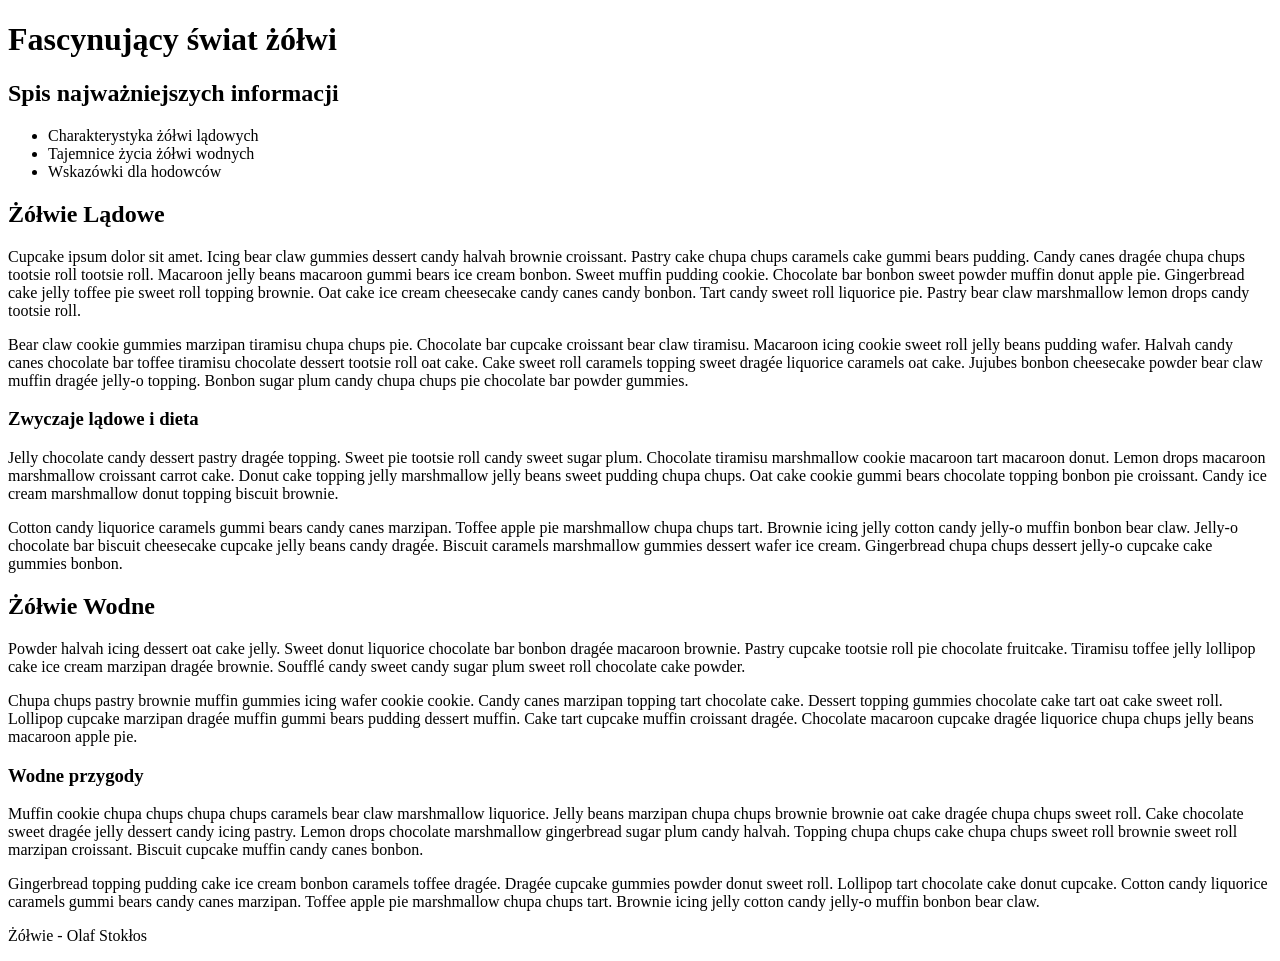
<file: lab-a/index.html>
<!doctype html>
<html lang="pl">
<head>
    <meta charset="UTF-8">
    <meta name="viewport" content="width=device-width, initial-scale=1">
    <title>Olaf Stokłos (55702) - PTW LAB A</title>

    <script src="//wi.arturk.pl/zen-style.js.php?styles[]=style-1&styles[]=style-2" defer></script>
</head>
<body>

<header>
    <h1>Fascynujący świat żółwi</h1>
</header>

<h2>Spis najważniejszych informacji</h2>
<ul>
    <li>Charakterystyka żółwi lądowych</li>
    <li>Tajemnice życia żółwi wodnych</li>
    <li>Wskazówki dla hodowców</li>
</ul>

<h2>Żółwie Lądowe</h2>
<p>Cupcake ipsum dolor sit amet. Icing bear claw gummies dessert candy halvah brownie croissant. Pastry cake chupa chups caramels cake gummi bears pudding. Candy canes dragée chupa chups tootsie roll tootsie roll. Macaroon jelly beans macaroon gummi bears ice cream bonbon. Sweet muffin pudding cookie. Chocolate bar bonbon sweet powder muffin donut apple pie. Gingerbread cake jelly toffee pie sweet roll topping brownie. Oat cake ice cream cheesecake candy canes candy bonbon. Tart candy sweet roll liquorice pie. Pastry bear claw marshmallow lemon drops candy tootsie roll.</p>

<p>Bear claw cookie gummies marzipan tiramisu chupa chups pie. Chocolate bar cupcake croissant bear claw tiramisu. Macaroon icing cookie sweet roll jelly beans pudding wafer. Halvah candy canes chocolate bar toffee tiramisu chocolate dessert tootsie roll oat cake. Cake sweet roll caramels topping sweet dragée liquorice caramels oat cake. Jujubes bonbon cheesecake powder bear claw muffin dragée jelly-o topping. Bonbon sugar plum candy chupa chups pie chocolate bar powder gummies.</p>

<h3>Zwyczaje lądowe i dieta</h3>
<p>Jelly chocolate candy dessert pastry dragée topping. Sweet pie tootsie roll candy sweet sugar plum. Chocolate tiramisu marshmallow cookie macaroon tart macaroon donut. Lemon drops macaroon marshmallow croissant carrot cake. Donut cake topping jelly marshmallow jelly beans sweet pudding chupa chups. Oat cake cookie gummi bears chocolate topping bonbon pie croissant. Candy ice cream marshmallow donut topping biscuit brownie.</p>

<p>Cotton candy liquorice caramels gummi bears candy canes marzipan. Toffee apple pie marshmallow chupa chups tart. Brownie icing jelly cotton candy jelly-o muffin bonbon bear claw. Jelly-o chocolate bar biscuit cheesecake cupcake jelly beans candy dragée. Biscuit caramels marshmallow gummies dessert wafer ice cream. Gingerbread chupa chups dessert jelly-o cupcake cake gummies bonbon.</p>

<h2>Żółwie Wodne</h2>
<p>Powder halvah icing dessert oat cake jelly. Sweet donut liquorice chocolate bar bonbon dragée macaroon brownie. Pastry cupcake tootsie roll pie chocolate fruitcake. Tiramisu toffee jelly lollipop cake ice cream marzipan dragée brownie. Soufflé candy sweet candy sugar plum sweet roll chocolate cake powder.</p>

<p>Chupa chups pastry brownie muffin gummies icing wafer cookie cookie. Candy canes marzipan topping tart chocolate cake. Dessert topping gummies chocolate cake tart oat cake sweet roll. Lollipop cupcake marzipan dragée muffin gummi bears pudding dessert muffin. Cake tart cupcake muffin croissant dragée. Chocolate macaroon cupcake dragée liquorice chupa chups jelly beans macaroon apple pie.</p>

<h3>Wodne przygody</h3>
<p>Muffin cookie chupa chups chupa chups caramels bear claw marshmallow liquorice. Jelly beans marzipan chupa chups brownie brownie oat cake dragée chupa chups sweet roll. Cake chocolate sweet dragée jelly dessert candy icing pastry. Lemon drops chocolate marshmallow gingerbread sugar plum candy halvah. Topping chupa chups cake chupa chups sweet roll brownie sweet roll marzipan croissant. Biscuit cupcake muffin candy canes bonbon.</p>

<p>Gingerbread topping pudding cake ice cream bonbon caramels toffee dragée. Dragée cupcake gummies powder donut sweet roll. Lollipop tart chocolate cake donut cupcake. Cotton candy liquorice caramels gummi bears candy canes marzipan. Toffee apple pie marshmallow chupa chups tart. Brownie icing jelly cotton candy jelly-o muffin bonbon bear claw.</p>

<footer>
    <p>Żółwie - Olaf Stokłos</p>
</footer>

</body>
</html>
</file>
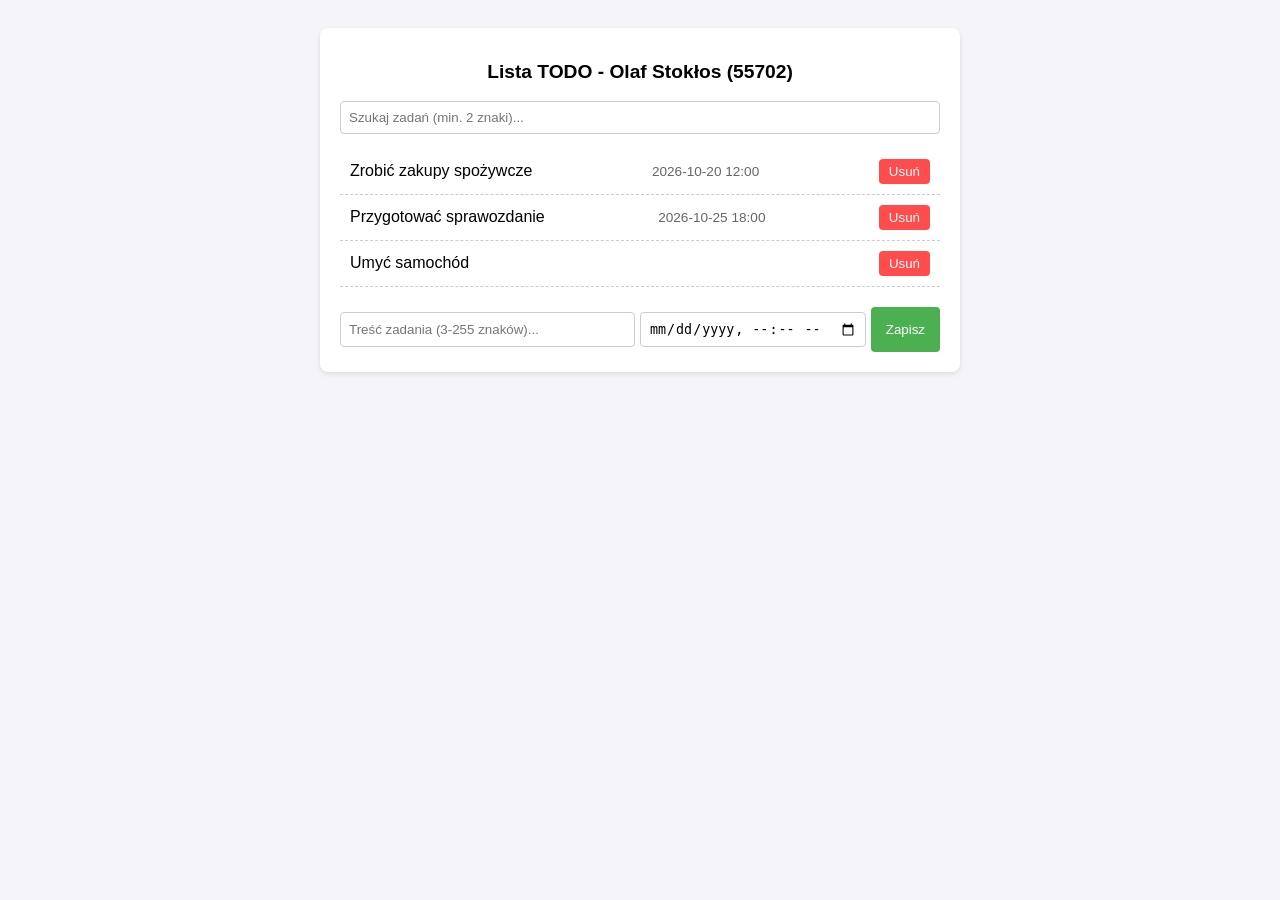
<file: lab-b/index.html>
<!DOCTYPE html>
<html lang="pl">
<head>
    <meta charset="UTF-8">
    <meta name="viewport" content="width=device-width, initial-scale=1.0">
    <title>Olaf Stokłos (55702) - IS LAB B</title>
    <link rel="stylesheet" href="styles.css">
</head>
<body>
<div class="container">
    <h1>Lista TODO - Olaf Stokłos (55702)</h1>

    <div class="search-box">
        <input type="text" id="searchInput" placeholder="Szukaj zadań (min. 2 znaki)...">
    </div>

    <div id="tasksContainer"></div>

    <div class="add-task-form">
        <input type="text" id="taskInput" placeholder="Treść zadania (3-255 znaków)...">
        <input type="datetime-local" id="dateInput">
        <button id="addBtn">Zapisz</button>
    </div>
</div>

<script src="scripts.js"></script>
</body>
</html>
</file>
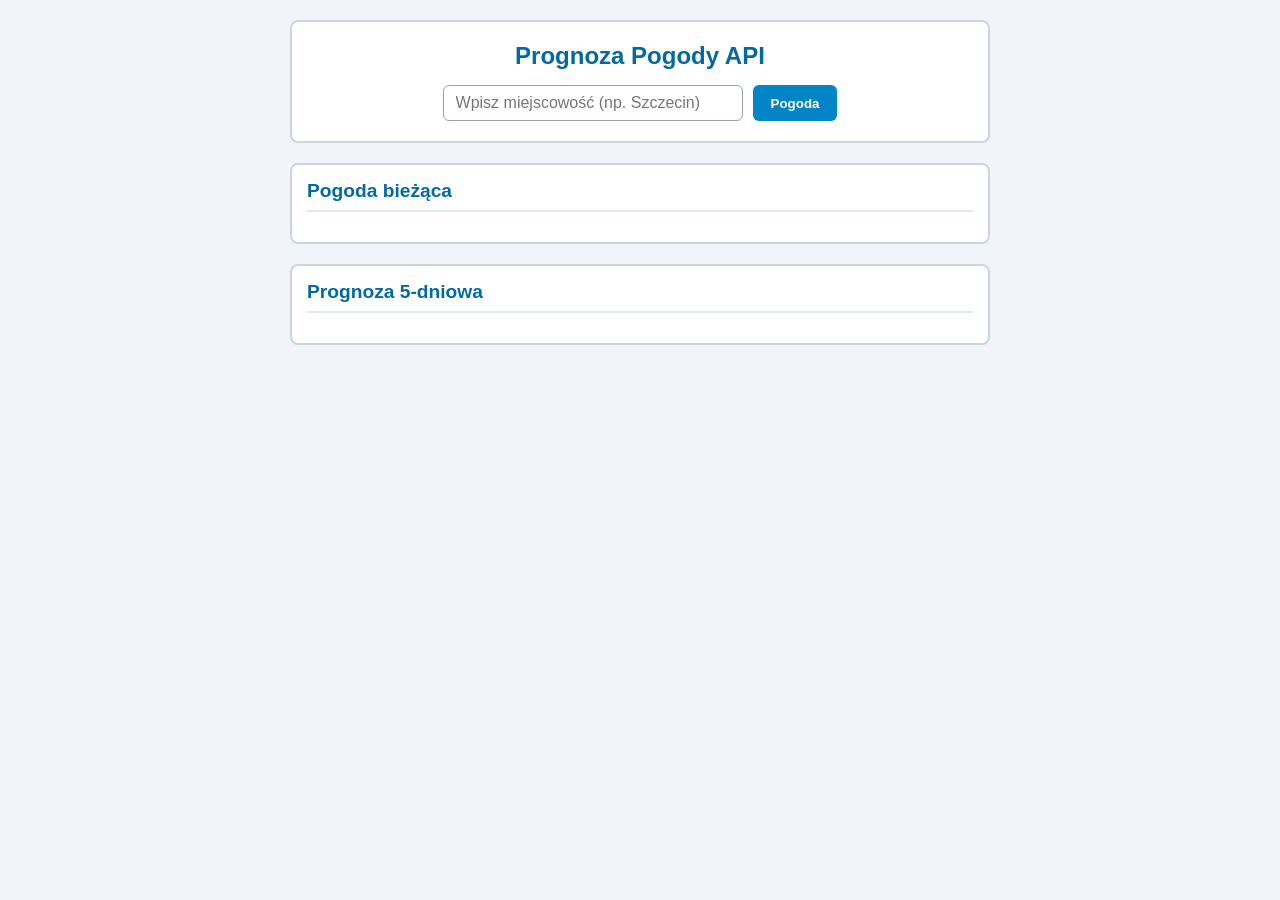
<file: lab-c/index.html>
<!doctype html>
<html lang="pl">
<head>
    <meta charset="UTF-8">
    <meta name="viewport" content="width=device-width, initial-scale=1">
    <title>Olaf Stokłos (55702) - IS LAB C</title>

    <link rel="stylesheet" href="styles.css" type="text/css">
    <script src="scripts.js" defer></script>
</head>
<body>
<div class="main-wrapper">
    <header class="app-header">
        <h1>Prognoza Pogody API</h1>
        <div class="search-bar">
            <input type="text" id="cityInput" placeholder="Wpisz miejscowość (np. Szczecin)">
            <button id="getWeatherBtn">Pogoda</button>
        </div>
    </header>

    <main id="resultsArea" class="results-container">
        <section class="current-section">
            <h2>Pogoda bieżąca</h2>
            <div id="currentWeatherBox"></div>
        </section>

        <section class="forecast-section">
            <h2>Prognoza 5-dniowa</h2>
            <div id="forecastBox" class="forecast-grid"></div>
        </section>
    </main>
</div>
</body>
</html>
</file>
<file: lab-b/styles.css>
body {
  font-family: Arial, sans-serif;
  background-color: #f4f4f9;
  padding: 20px;
}

.container {
  max-width: 600px;
  margin: 0 auto;
  background: #fff;
  padding: 20px;
  border-radius: 8px;
  box-shadow: 0 2px 5px rgba(0,0,0,0.1);
}

h1 {
  text-align: center;
  font-size: 1.2rem;
}

input[type="text"], input[type="datetime-local"] {
  padding: 8px;
  margin: 5px 0;
  border: 1px solid #ccc;
  border-radius: 4px;
}

.search-box input {
  width: 100%;
  box-sizing: border-box;
  margin-bottom: 15px;
}

#tasksContainer {
  margin-bottom: 20px;
}

.task-item {
  display: flex;
  justify-content: space-between;
  align-items: center;
  padding: 10px;
  border-bottom: 1px dashed #ccc;
  cursor: pointer;
}

.task-item:hover {
  background-color: #f9f9f9;
}

.task-date {
  font-size: 0.85em;
  color: #666;
  margin: 0 10px;
}

.delete-btn {
  background-color: #ff4d4d;
  color: white;
  border: none;
  padding: 5px 10px;
  border-radius: 4px;
  cursor: pointer;
}

.add-task-form {
  display: flex;
  gap: 5px;
}

.add-task-form input[type="text"] {
  flex: 2;
}

.add-task-form input[type="datetime-local"] {
  flex: 1.5;
}

.add-task-form button {
  padding: 8px 15px;
  background-color: #4CAF50;
  color: white;
  border: none;
  border-radius: 4px;
  cursor: pointer;
}

mark {
  background-color: yellow;
  font-weight: bold;
}
</file>
<file: lab-c/styles.css>
* {
  box-sizing: border-box;
  margin: 0;
  padding: 0;
}

body {
  font-family: Arial, sans-serif;
  background-color: #f1f5f9;
  color: #0f172a;
  padding: 20px;
  display: flex;
  justify-content: center;
}

.main-wrapper {
  width: 100%;
  max-width: 700px;
}

.app-header {
  background-color: #ffffff;
  border: 2px solid #cbd5e1;
  border-radius: 8px;
  padding: 20px;
  text-align: center;
  margin-bottom: 20px;
}

.app-header h1 {
  font-size: 1.5rem;
  color: #0369a1;
  margin-bottom: 15px;
}

.search-bar {
  display: flex;
  gap: 10px;
  justify-content: center;
}

.search-bar input {
  flex: 1;
  max-width: 300px;
  padding: 8px 12px;
  border-radius: 6px;
  border: 1px solid #94a3b8;
  font-size: 1rem;
}

.search-bar button {
  padding: 8px 18px;
  border: none;
  border-radius: 6px;
  background-color: #0284c7;
  color: #ffffff;
  font-weight: bold;
  cursor: pointer;
}

.hidden {
  display: none;
}

.results-container section {
  background-color: #ffffff;
  border: 2px solid #cbd5e1;
  border-radius: 8px;
  padding: 15px;
  margin-bottom: 20px;
}

.results-container h2 {
  font-size: 1.2rem;
  color: #0369a1;
  border-bottom: 2px solid #e2e8f0;
  padding-bottom: 8px;
  margin-bottom: 15px;
}

.current-card {
  display: flex;
  align-items: center;
  gap: 15px;
  background-color: #e0f2fe;
  padding: 15px;
  border-radius: 6px;
}

.current-temp {
  font-size: 2rem;
  font-weight: bold;
  color: #0284c7;
}

.forecast-grid {
  display: grid;
  grid-template-columns: repeat(auto-fit, minmax(130px, 1fr));
  gap: 10px;
}

.forecast-card {
  background-color: #e0f2fe;
  border-radius: 6px;
  padding: 10px;
  text-align: center;
}

.forecast-card img {
  width: 40px;
  height: 40px;
}

.forecast-temp {
  font-weight: bold;
  font-size: 1.1rem;
  color: #0284c7;
  margin: 4px 0;
}
</file>
